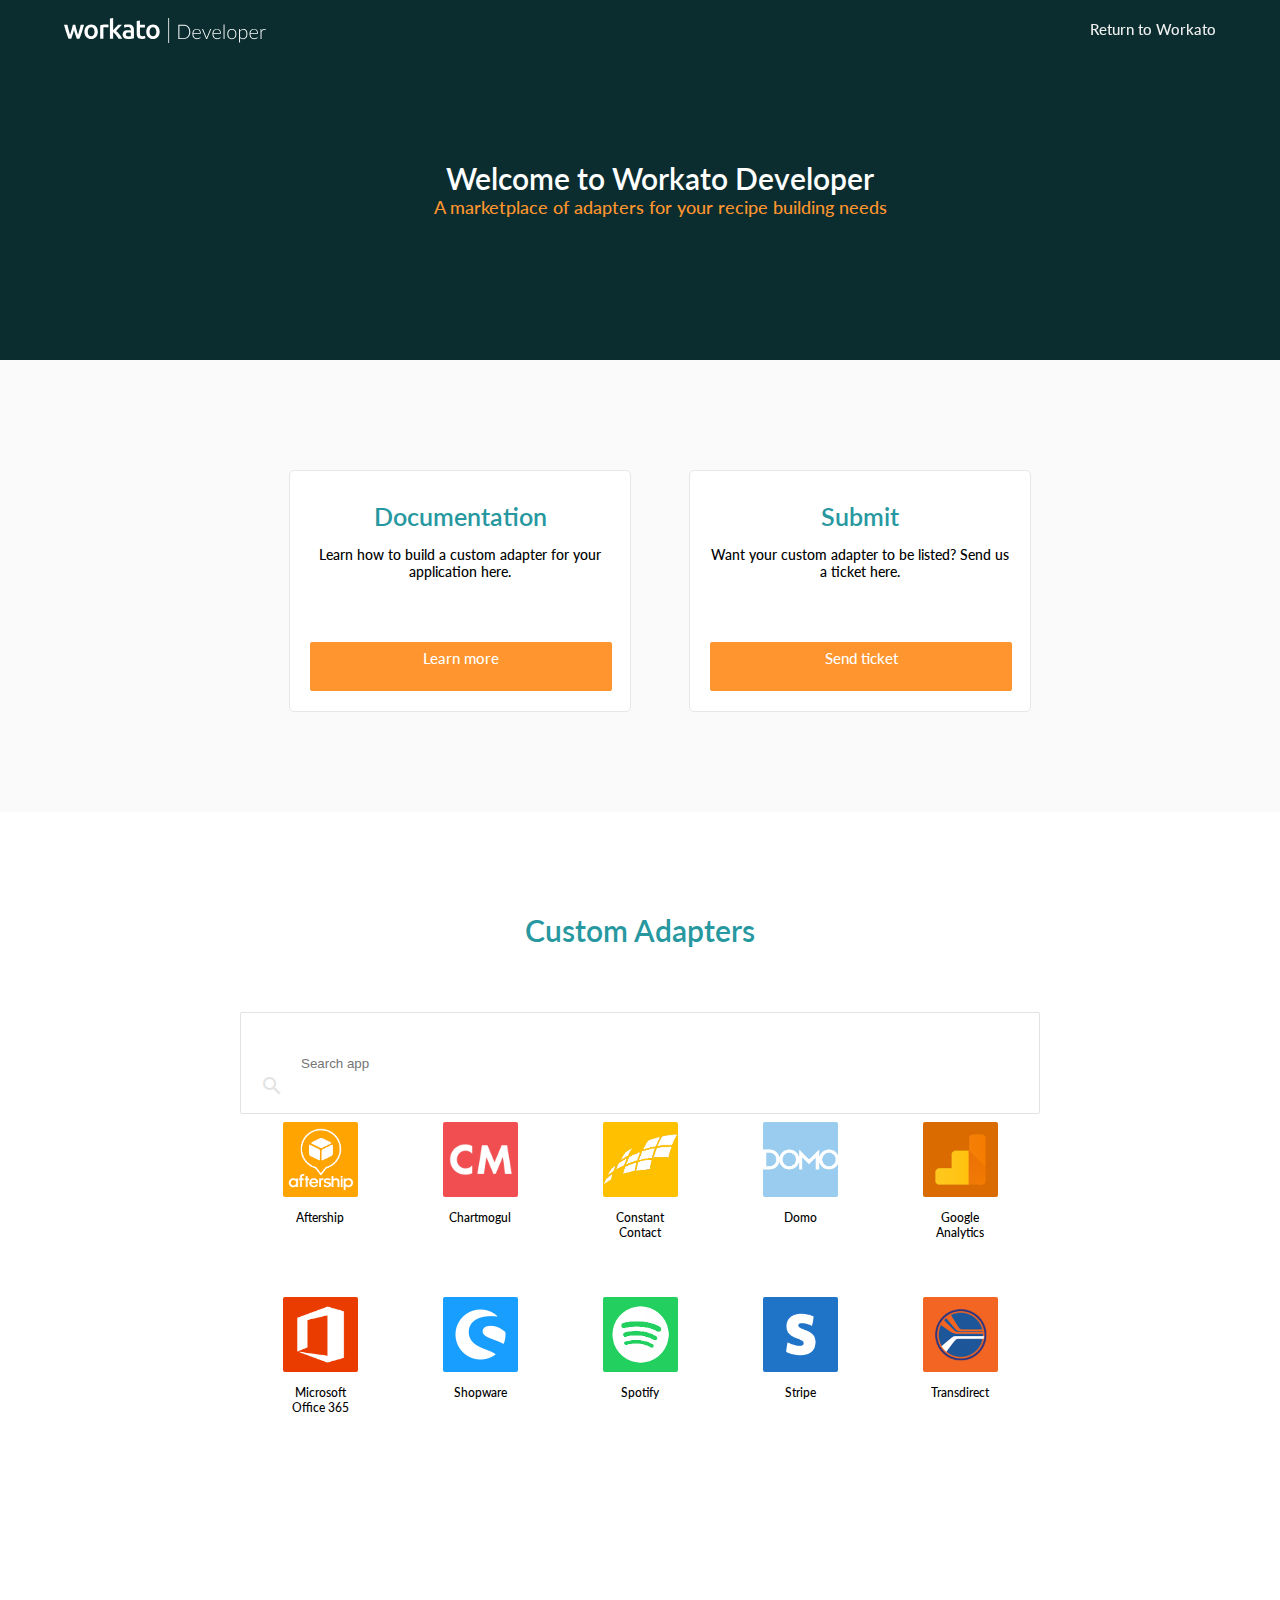
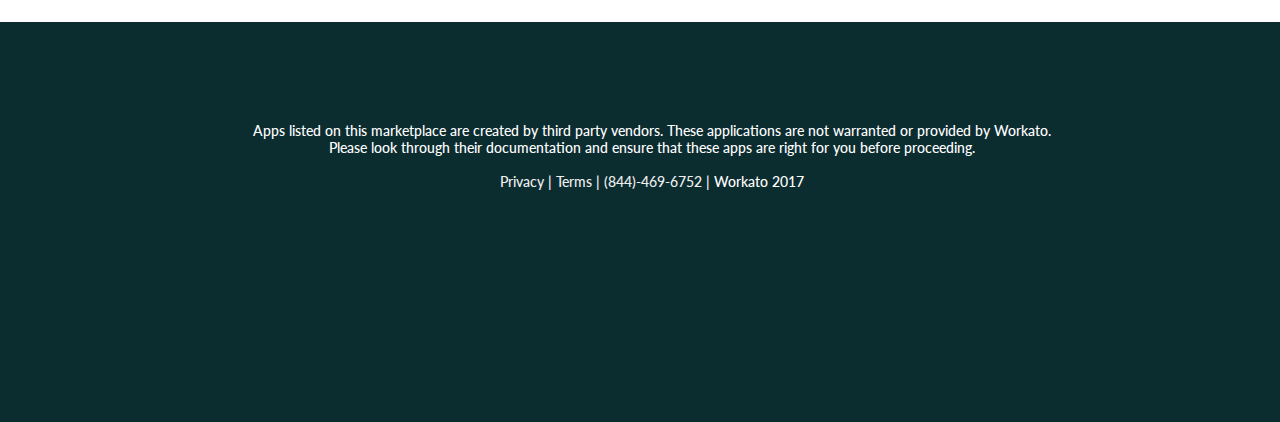
<file: index.html>
<!DOCTYPE HTML>

<html>
  <head>
    <title>Workato Developer</title>
    <meta http-equiv="content-type" content="text/html; charset=utf-8" />
    <meta name="description" content="Workato Developer" />
    <meta name="keywords" content="Workato Developer" />	
    <meta name="viewport" content="width=device-width, initial-scale=1">	

    <!--links-->
    <link rel="stylesheet" href="https://www.w3schools.com/w3css/4/w3mobile.css">
    <link rel="stylesheet" href="css/style.css" />
    <link href='https://fonts.googleapis.com/css?family=Lato&subset=latin,latin-ext' rel='stylesheet' type='text/css'>
    <script src="https://ajax.googleapis.com/ajax/libs/jquery/3.2.1/jquery.min.js"></script>
    <link rel="stylesheet" href="https://fonts.googleapis.com/icon?family=Material+Icons">
    
    <link href='https://cdn.workato.com/assets/favicon/apple-touch-icon-57x57-135c0df5d973ea6a82cb903ce259538e.png' rel='apple-touch-icon' sizes='57x57'>
    <link href='https://cdn.workato.com/assets/favicon/apple-touch-icon-60x60-04cd1bcad3c6736b519bfcf1bedbaa12.png' rel='apple-touch-icon' sizes='60x60'>
    <link href='https://cdn.workato.com/assets/favicon/apple-touch-icon-72x72-5521e0a49471ec9aa9ec2b7ae7c949b1.png' rel='apple-touch-icon' sizes='72x72'>
    <link href='https://cdn.workato.com/assets/favicon/apple-touch-icon-76x76-d6a882af529d09e976e6a7357ad6fac1.png' rel='apple-touch-icon' sizes='76x76'>
    <link href='https://cdn.workato.com/assets/favicon/apple-touch-icon-114x114-7a961416fe12e16c9d0996414a0fe5da.png' rel='apple-touch-icon' sizes='114x114'>
    <link href='https://cdn.workato.com/assets/favicon/apple-touch-icon-120x120-7a34c199d1e4ccbc0cd49950ec893567.png' rel='apple-touch-icon' sizes='120x120'>
    <link href='https://cdn.workato.com/assets/favicon/apple-touch-icon-144x144-d38fcdcff3553dde26f6c83a40748b96.png' rel='apple-touch-icon' sizes='144x144'>
    <link href='https://cdn.workato.com/assets/favicon/apple-touch-icon-152x152-047bf030302caa1df6a77bf2a89deea1.png' rel='apple-touch-icon' sizes='152x152'>
    <link href='https://cdn.workato.com/assets/favicon/apple-touch-icon-180x180-200d82413ffdbf535b87d1bfcb809285.png' rel='apple-touch-icon' sizes='180x180'>
    <link href='https://cdn.workato.com/assets/favicon/favicon-32x32-d959cbbe76675463bc8217a3aa6ad6f3.png' rel='icon' sizes='32x32' type='image/png'>
    <link href='https://cdn.workato.com/assets/favicon/favicon-194x194-563be5e41405eced42717d82f7224b1f.png' rel='icon' sizes='194x194' type='image/png'>
    <link href='https://cdn.workato.com/assets/favicon/favicon-96x96-47a15cf37c5bd867438ab09bc196b0a1.png' rel='icon' sizes='96x96' type='image/png'>
    <link href='https://cdn.workato.com/assets/favicon/android-chrome-192x192-525f37b5d1fb8949461240ff282afe65.png' rel='icon' sizes='192x192' type='image/png'>
    <link href='https://cdn.workato.com/assets/favicon/favicon-16x16-b218a9e7a7a7b5e8933bf3fb88a531b4.png' rel='icon' sizes='16x16' type='image/png'>
  </head>

  <body>
    <div class="nav-wrapper">
      <div class="logo nav-links">
        <a href="http://developer.workato.com/">
          <img class="logo" src="images/logo.svg">
        </a>
      </div>
      <div class="return nav-links"><a href="https://workato.com">Return to Workato</a></div>
    </div>
    <div class="banner-wrapper">
      <div class="banner-header">
        <h1>Welcome to Workato Developer</h1>
        <h3>A marketplace of adapters for your recipe building needs</h3>
      </div>
    </div>
    <div class="buttons-wrapper">
      <div class="container-wrapper">
        <div class="container" id="container-button">
          <div class="button">
            <h4> Documentation </h4>
            Learn how to build a custom adapter for your application here.
            <a href="http://docs.workato.com/developing-connectors/sdk.html" target="_blank"><div class="button-home">Learn more</div></a>
          </div>
          <div class="button">
            <h4> Submit </h4>
            Want your custom adapter to be listed? Send us a ticket here.
            <a href="https://support.workato.com/support/tickets/new" target="_blank"><div class="button-home">Send ticket</div></a>
          </div>	
        </div>
      </div>
    </div>
    <div class="list-wrapper">
      <div class="list-header">
        <h2>Custom Adapters</h2>
      </div>
      <div class="container" id="search-bar">		
        <input class="search-form" placeholder="Search app" id ="search-form" oninput="filterFunc(this)">
        <div class="icon-container"><i class="material-icons">search</i></div>
      </div>
      <div class="container-wrapper" id="app-wrapper">
        <ul class="container" id="container-apps"></ul>
      </div>
    </div>
    <div class="footer">
      <div class="footer-container">
        Apps listed on this marketplace are created by third party vendors. These applications are not warranted or provided by Workato. Please look through their documentation and ensure that these apps are right for you before proceeding.<br><br>
        <a href="https://www.workato.com/privacy" target="_blank">Privacy</a>   |   
        <a href="https://www.workato.com/terms" target="_blank">Terms</a>   |   
        <a href="tel:+18444696752">(844)-469-6752</a>  |
        Workato 2017
      </div>
    </div>
    <script src="js/script.js"></script>
  </body>
</html>
</file>
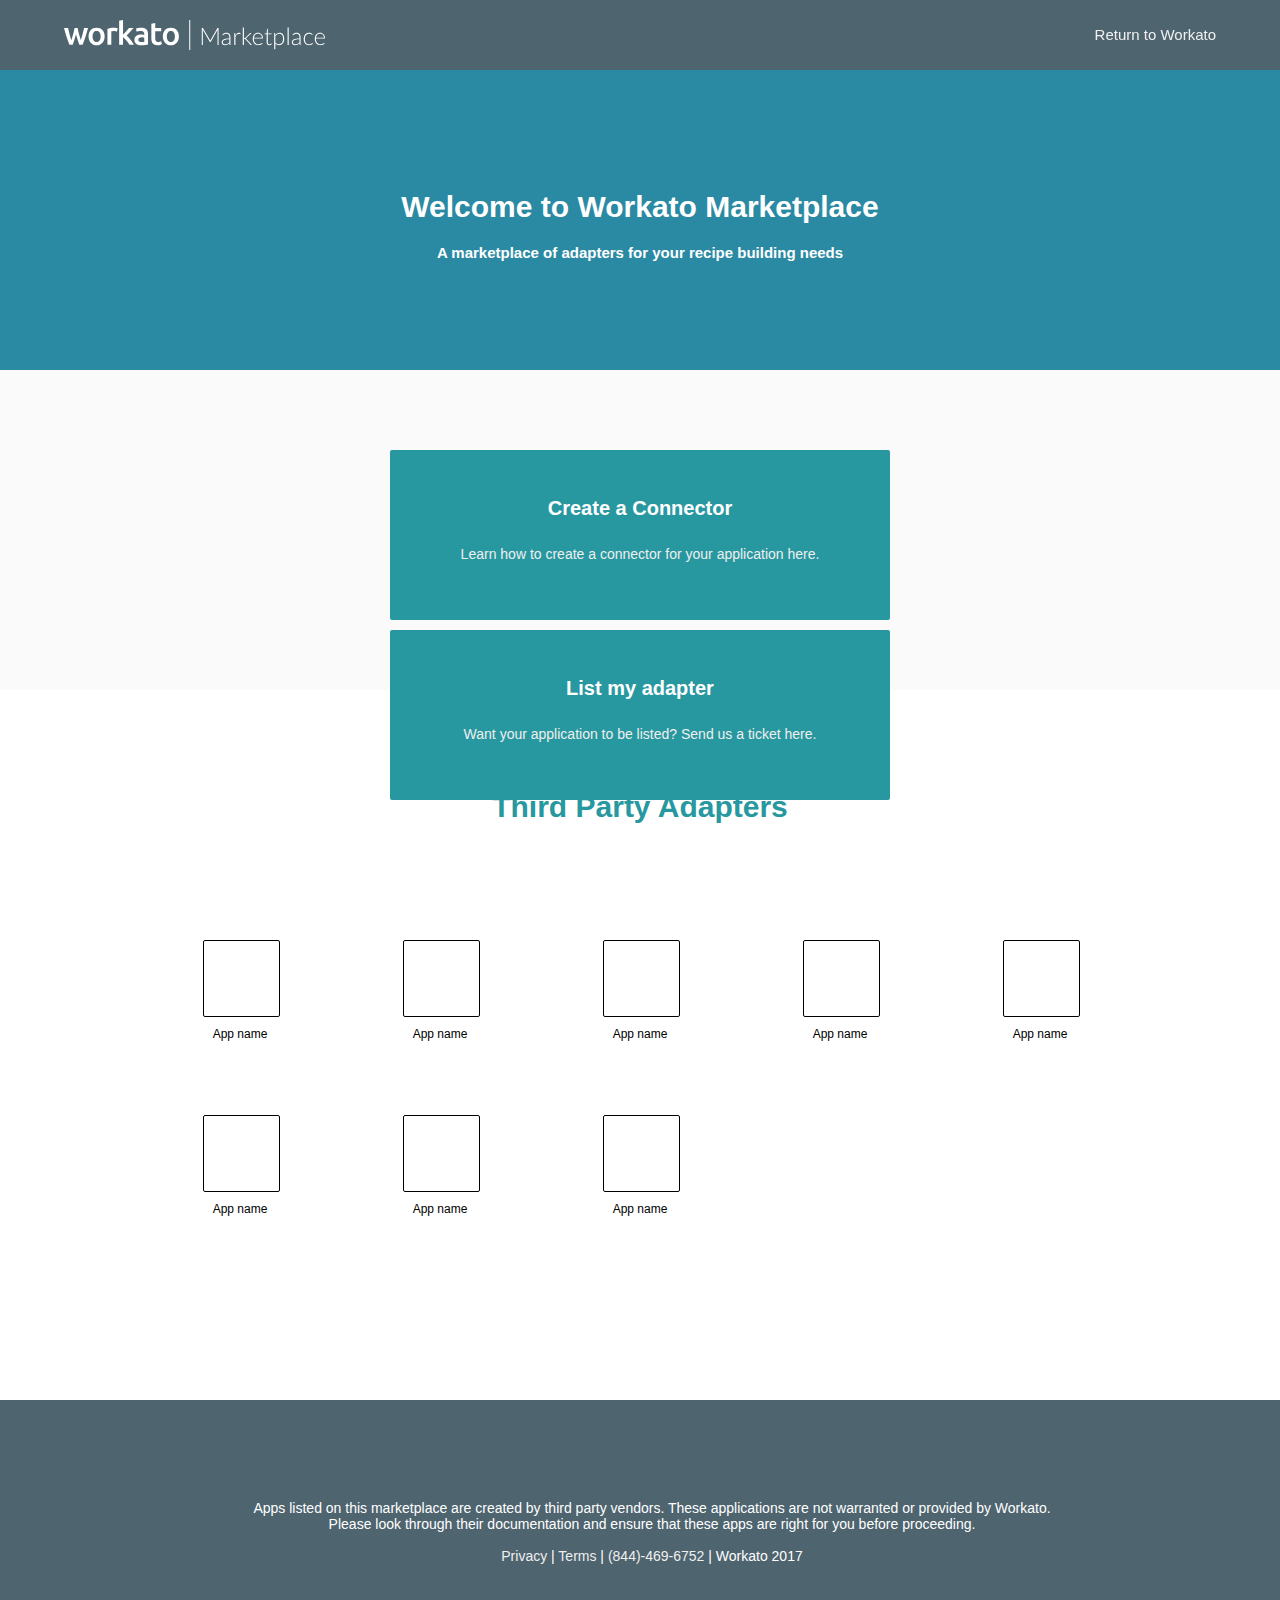
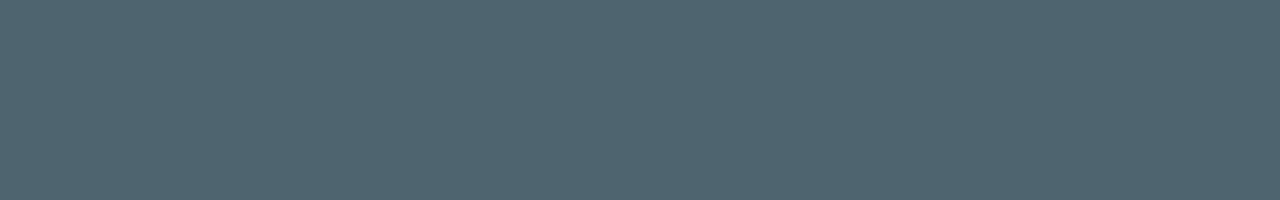
<file: images/index.html>
<!DOCTYPE HTML>

<html>
	<head>
		<title>Workato Marketplace</title>
		<meta http-equiv="content-type" content="text/html; charset=utf-8" />
		<meta name="description" content="Workato Marketplace" />
		<meta name="keywords" content="Workato Marketplace" />	
		<meta name="viewport" content="width=device-width, initial-scale=1">

		<!--links-->
		<link rel="stylesheet" href="https://www.w3schools.com/w3css/4/w3mobile.css">
		<link rel="stylesheet" href="css/style.css" />
		<link href='http://fonts.googleapis.com/css?family=Lato&subset=latin,latin-ext' rel='stylesheet' type='text/css'>
		
	</head>
	
	<body>
		<div class="nav-wrapper">
			<div class="logo nav-links">
				<a href="#">
				<img class="logo" src="images/logo.svg">
				</a>
			</div>
			<div class="return nav-links"><a href="https://workato.com">Return to Workato</a></div>
		</div>
					
		<div class="banner-wrapper">
			<div class="banner-header">
				<h1>Welcome to Workato Marketplace</h1>
				<h3>A marketplace of adapters for your recipe building needs</h1>
			</div>
		</div>
		
		<div class="buttons-wrapper">
			<div class="container-wrapper">
				<div class="container">	
					<a href="http://docs.workato.com">
					<div class="button">
						<h4> Create a Connector </h3>
						Learn how to create a connector for your application here.
					</div>
					</a>
					<a href="https://support.workato.com/support/tickets/new">
					<div class="button">
						<h4> List my adapter </h3>
						Want your application to be listed? Send us a ticket here.
					</div>	
					</a>
				</div>
			</div>
		</div>
		
		<div class="list-wrapper">
			<div class="list-header">
				<h2>Third Party Adapters</h1>
			</div>
			
			<div class="container-wrapper">
				<div class="container">				
					<div class="item">
						<a href=""><div class=" style"></div></a>
						<div class="item-name black-font">App name</div>
					</div>
					
					<div class="item">
						<a href=""><div class=" style"></div></a>
						<div class="item-name black-font">App name</div>
					</div>
					
					<div class="item">
						<a href=""><div class=" style"></div></a>
						<div class="item-name black-font">App name</div>
					</div>
					
					<div class="item">
						<a href=""><div class=" style"></div></a>
						<div class="item-name black-font">App name</div>
					</div>
					
					<div class="item">
						<a href=""><div class=" style"></div></a>
						<div class="item-name black-font">App name</div>
					</div>
					
					<div class="item">
						<a href=""><div class=" style"></div></a>
						<div class="item-name black-font">App name</div>
					</div>
					
					<div class="item">
						<a href=""><div class=" style"></div></a>
						<div class="item-name black-font">App name</div>
					</div>
					
					<div class="item">
						<a href=""><div class=" style"></div></a>
						<div class="item-name black-font">App name</div>
					</div>
					
					
									
					<div class="item flex-dummy"></div>
					<div class="item flex-dummy"></div>
					<div class="item flex-dummy"></div>
					<div class="item flex-dummy"></div>
					<div class="item flex-dummy"></div>
					<div class="item flex-dummy"></div>
											
				</div>
			</div>
		</div>
		
		<div class="push">
		</div>
		<img class="logo" style="display:none;"src="images/workato_success.svg">
		<div class="footer">
			<div class="footer-container">
			Apps listed on this marketplace are created by third party vendors. These applications are not warranted or provided by Workato. Please look through their documentation and ensure that these apps are right for you before proceeding.<br><br>
			<a href="https://www.workato.com/privacy">Privacy</a>   |   
			<a href="https://www.workato.com/terms">Terms</a>   |   
			<a href="tel:+18444696752">(844)-469-6752</a>  |
			Workato 2017
			</div>
		</div>
	</body>
</file>
<file: css/style.css>
/* General */
* {
  margin: 0;
  padding: 0;
}

body {
  background: #fff;
  padding: 0px;
  margin: 0px;
  width: 100%;
  min-width: 320px;
  font-family: Lato, sans-serif;
  font-size: 14px;
  font-weight: 500;
}

/* Fonts */

h1{
  font-family: Lato, sans-serif;
  font-size: 30px;
  font-weight: 600;
  color: white;
}

h2{
  font-family: Lato, sans-serif;
  font-size: 30px;
  font-weight: 600;
  color: #27989f;
}

h3{
  font-family: Lato, sans-serif;
  font-size: 18px;
  font-weight: 500;
  color: #ff952e;
}

h4{
  font-family: Lato, sans-serif;
  font-size: 25px;
  font-weight: 600;
  color: #27989f;
  margin: 10px 0 15px 0;
}

.black-font{
  font-size: 12px;
  font-weight: 500;
  color: black;
}

/* Links */

a{color:#efefef;}
a:link  {text-decoration: none; color: #efefef;}
a:visited {text-decoration: none; color: #efefef;}
a:hover {text-decoration: none; color: white;}
a:active {text-decoration: none; color: white;}

.nav-links{
  font-size: 15px;
  font-weight: 500;
  color: white;
}

/* Navigation */

.nav-wrapper{
  z-index: 1;
  top: 0px;
  position: fixed;
  height: 60px;
  width: 100%;
  padding: 0px;
  background-color: #0b2d2f;
}

.logo{
  position: absolute;
  left: 5%;
  height: 25px;
  margin-top:9px;
}

.return{
  position: fixed;
  right: 5%;
  margin-top: 20px;
}

/* Banner */

.banner-wrapper{
  margin-top: 60px;
  height: 300px;
  width: 100%;
  padding: 0px;

  background: #0b2d2f url(https://cdn.workato.com/assets/home/header-cover-abcdbc68b239568047bab818dc36e3a2.svg) no-repeat 50% 0%;
  background-size: auto 150%;
  overflow: hidden;
  position: relative;
}

.banner-header{
  position: absolute;
  margin-top: 100px;
  width: 100%;
  text-align: center;
  height: 100px;
  padding: 0 20px 0 20px;
}

/* Buttons */

.buttons-wrapper{
  height: auto;
  width: 100%;
  background-color: #fafafa;
  padding: 100px 20px 100px 20px;
}

.button{
  border-radius:2px;
  height: 200px;
  width: 300px;
  display: float;
  background-color: white;
  margin: 10px 10px 0px 10px;
  text-align: center;
  position: relative;
  border: 1px solid #e7e7e7;
  border-radius: 5px;
  padding: 20px;
}

.button-home{

  height: 41px;
  width: calc(100% - 40px);  
  background-image: none;
  border: 1px solid;
  border-radius: 2px;
  cursor: pointer;
  font-size: 15px;
  text-align: center;
  text-decoration: none;
  transition: 100ms ease;
  white-space: nowrap;
  color: white;
  text-shadow: none;
  box-shadow:none;
  background-color:#ff952e;
  border-color: #ff952e;
  padding-top: 6px;
  bottom: 20px;
  position: absolute;
  margin: 0 0px 0 0px;
}

.button-home:hover{
  background-color:#ff8815;
  -webkit-transition: background-color 200ms ease;
  -ms-transition: background-color 200ms ease;
  transition: background-color 200ms ease;
}

/* App list */

#search-bar{
  height:60px;
  max-width: 800px;
  width: 100%;
  margin: 0 auto 50px auto;
  padding: 0 20px 0 20px;
  position: relative;
}

i{
  color: #e3e3e3;
  position: relative;
  left: 20px;
  top: -40px;	
}

.icon-container{
  width:100%;
  max-width: 800px;
}

.search-form{
  width: 100%;
  max-width: 800px;
  height: 100%;
  padding: 20px 20px 20px 60px;
  border: 1px solid #e3e3e3;
  border-radius: 2px;
  transition: border linear 0.2s;
}

.search-form:focus {
  outline: none !important;
  border:1px solid #27989f;
  box-shadow: 0 0 2px #719ECE;
}

.list-wrapper{
  width: 100%;
  padding: 0px;
}

.list-header{
  width: 100%;
  text-align: center;
  height: 100px;
  margin-top: 100px;
}

.container-wrapper{
  margin: 0 auto;
}

#app-wrapper{
  min-height: 400px;
}

.container {
  display: flex;
  display: -webkit-flex;
  display: -moz-flex;
  justify-content: space-around;
  -webkit-justify-content: space-around;
  -moz-justify-content: space-around;
  flex-flow: row wrap;
  -webkit-flex-flow: row wrap;
  -moz-flex-flow: row wrap;
  margin: 0 auto;
}

#container-button{
  max-width: 800px;
}

#container-apps{
  max-width: 800px;
}

.flex-dummy {
  height: 0 !important;
  padding-top: 0 !important;
  padding-bottom: 0 !important;
  margin-top: 0 !important;
  margin-bottom: 0 !important;
}

#container-apps{
  list-style: none;
}

#container-apps>li { 
  width: 75px; 
  height: 100px; 
  background: white; 
  margin: 0 5% 75px;
  list-style: none; 
}

#container-apps>li>a>img {
  width: 100%; 
  height: 75px;
  border-radius: 2px;
  opacity: 1;
  background-size: auto 100%;
}

#container-apps>li>a>img:hover{
  opacity: 0.8;
  transition: opacity .25s ease;
  -moz-transition: opacity .25s ease;
  -webkit-transition: opacity .25s ease;
}

.item-name{
  margin-top: 10px;
  width: 100%;
  text-align: center;
}

/* Footer */

.footer{
  height: 300px;
  width: 100%;
  background-color: #0b2d2f;
  text-align: center;
  padding: 100px 12px 0px 12px;
  margin-top: 100px;
}

.footer-container{
  max-width: 800px;
  margin: 0px auto;
  color: white;
}

/* Responsive */

@media only screen and (max-width: 720px) {

  .button{	
    display: block;	
  }

  .logo{
    height: 20px;
    margin-top:10px;
  }

  h4{
    font-size: 18px;
    font-weight: 600;
    color: #27989f;
    margin: 10px 0 15px 0;
  }
}
</file>
<file: images/css/style.css>
/* General */

body {
		background: #fff;
		padding: 0px;
		margin: 0px;
		width: 100%;
		min-width: 320px;
		
		font-family: 'Open Sans', sans-serif;
		font-size: 14px;
		font-weight: 500px;
		color: white;
		
	}


.push{
	height: 60px;
	width: 100%;
}

/* Fonts */

h1{
	font-family: 'Open Sans', sans-serif;
	font-size: 30px;
	font-weight: 600px;
	color: white;
}

h2{
	font-family: 'Open Sans', sans-serif;
	font-size: 30px;
	font-weight: 500px;
	color: #27989f;
}

h3{
	font-family: 'Open Sans', sans-serif;
	font-size: 15px;
	font-weight: 500px;
	color: white;
}

h4{
	font-family: 'Open Sans', sans-serif;
	font-size: 20px;
	font-weight: 500px;
	color: white;
}

.black-font{
	font-family: 'Open Sans', sans-serif;
	font-size: 12px;
	font-weight: 500px;
	color: black;
}

/* Links */

a{color:#efefef;}
a:link  {text-decoration: none; color: #efefef;}
a:visited {text-decoration: none; color: #efefef;}
a:hover {text-decoration: none; color: white;}
a:active {text-decoration: none; color: white;}

.nav-links{
	font-family: 'Open Sans', sans-serif;
	font-size: 15px;
	font-weight: 500px;
	color: white;
}

/* Navigation */

.nav-wrapper{
	z-index: 1;
	top: 0px;
	position: fixed;
	height: 70px;
	width: 100%;
	padding: 0px;
	background-color: #4e646f;
}


.logo{
 	position: absolute;
  	left: 5%;
    height: 30px;
  	margin-top:10px;
}

.return{
	position: fixed;
	right: 5%;
	margin-top: 25.5px;
}

/* Banner */

.banner-wrapper{
	margin-top: 70px;
	height: 300px;
	width: 100%;
	padding: 0px;
	background: url(https://cdn.workato.com/assets/home/header-cover-c65bc672ae8cec43cc99e08847b81bb5.svg) #2b8aa3 no-repeat center bottom;
	background-size: cover;	
	background-position: top;
}

.banner-header{
	position: absolute;
	margin-top: 100px;
	width: 100%;
	text-align: center;
	height: 100px;
	
}

/* Buttons */

.buttons-wrapper{
	height: 300px;
	width: 100%;
	padding: 0px;
	background-color: #fafafa;
	padding-top: 20px;
}

.button{
	border-radius:2px;
	height: 150px;
	width: 400px;
	display: float;
	background-color: #27989f;
	margin: 10px 10px 0px 10px;
	text-align: center;
	padding: 20px 50px 0px 50px;
}




/* App list */

.list-wrapper{
	width: 100%;
	padding: 0px;
}

.list-header{
	width: 100%;
	text-align: center;
	height: 100px;
	margin-top: 100px;
}

.container-wrapper{
	max-width: 1000px;
	margin: 50px auto;
}
.container {
    display: flex;
    display: -webkit-flex;
    display: -moz-flex;
    justify-content: space-around;
    -webkit-justify-content: space-around;
    -moz-justify-content: space-around;
    flex-flow: row wrap;
    -webkit-flex-flow: row wrap;
    -moz-flex-flow: row wrap;
}

.flex-dummy {
  height: 0 !important;
  padding-top: 0 !important;
  padding-bottom: 0 !important;
  margin-top: 0 !important;
  margin-bottom: 0 !important;
}

.container .item { 
	width: 75px; 
	height: 100px; 
	background: white; 
	margin: 0 5% 75px; 
	}
	
.style {
	width: 100%; 
	height: 75px;
	border: solid 0.5px;
	border-radius: 2px;
	border-color: black;	
}

.item-name{
	margin-top: 10px;
	width: 100%;
	text-align: center;
}

/* Footer */

.footer{
	height: 300px;
	width: 100%;
	background-color: #4e646f;
	text-align: center;
	padding: 100px 12px 0px 12px;
}

.footer-container{
	max-width: 800px;
	margin: 0px auto;
}
@media only screen and (max-width: 900px) {
	
	.buttons-wrapper{
		height: 500px;
	}
	
	.button{	
		display: block;
	
	}
	
	.logo{
    height: 20px;
  	margin-top:12.5px;
}
    
}
</file>
